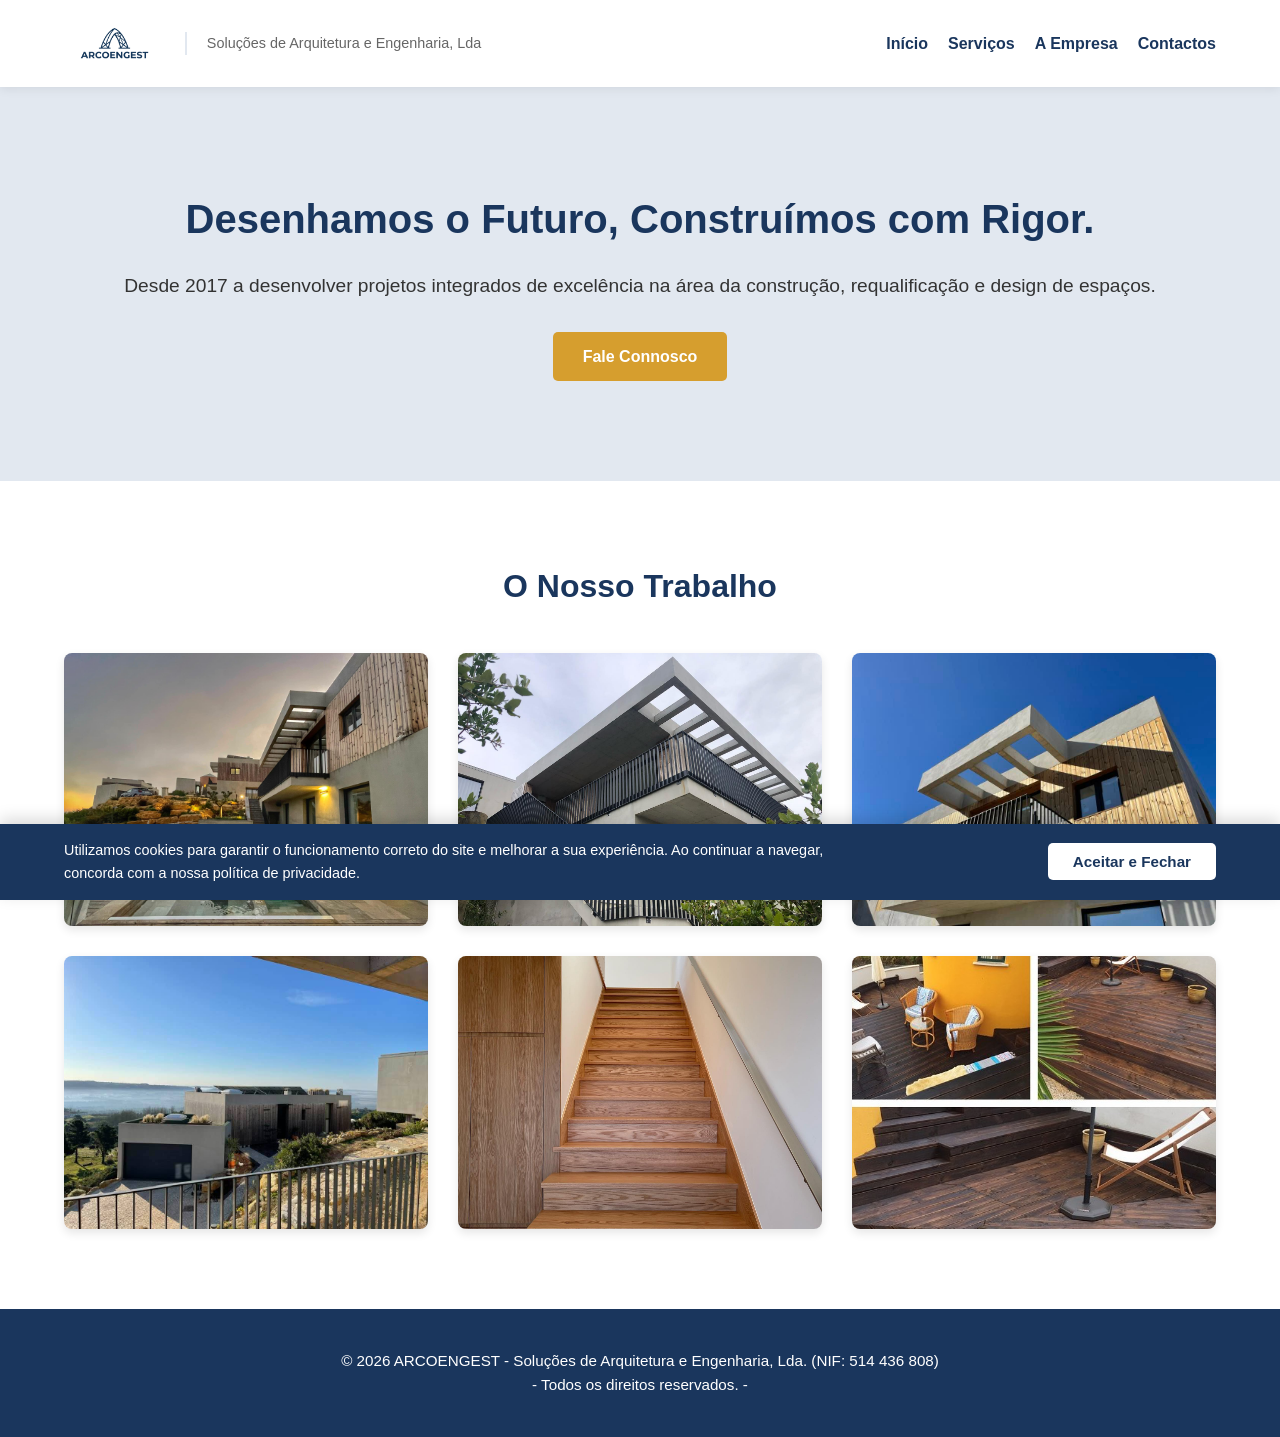
<file: index.html>
<!DOCTYPE html>
<html lang="pt-PT">
<head>
    <meta charset="UTF-8">
    <meta name="viewport" content="width=device-width, initial-scale=1.0">
    <title>ARCOENGEST | Soluções de Arquitetura e Engenharia</title>
    <meta name="description" content="Gabinete de Arquitetura e Engenharia nos Parceiros, Leiria. Desenvolvemos projetos integrados, construção, requalificação e design de espaços com rigor técnico.">
    <meta name="keywords" content="Arquitetura, Engenharia, Leiria, Parceiros, Construção, Requalificação, Obras, Projetos, ARCOENGEST">
    <meta name="author" content="ARCOENGEST">
    <link rel="icon" type="image/svg+xml;charset=utf-8" href="./img_arcoengest/logo2_arcoengest.png">   
    <link rel="stylesheet" href="style.css?v=3">
</head>
<body>

    <header>
        <div class="logo-container">
            <a href="index.html">
                <img src="./img_arcoengest/rbg-logo_arcoengest.png" alt="ARCOENGEST Logo" class="logo-image">
            </a>
            <p class="logo-subtitle">Soluções de Arquitetura e Engenharia, Lda</p>
        </div>

        <button class="menu-toggle" aria-label="Abrir Menu">
            <span class="bar"></span>
            <span class="bar"></span>
            <span class="bar"></span>
        </button>

        <nav class="main-nav">
            <ul>
                <li><a href="index.html">Início</a></li>
                <li><a href="servicos.html">Serviços</a></li>
                <li><a href="empresa.html">A Empresa</a></li>
                <li><a href="contactos.html">Contactos</a></li>
            </ul>
        </nav>
    </header>

    <section class="hero">
        <div class="hero-content">
            <h2>Desenhamos o Futuro, Construímos com Rigor.</h2>
            <p>Desde 2017 a desenvolver projetos integrados de excelência na área da construção, requalificação e design de espaços.</p>
            <a href="contactos.html" class="btn">Fale Connosco</a>
        </div>
    </section>

    <section class="portfolio">
        <h2>O Nosso Trabalho</h2>
        <div class="portfolio-grid">
            <div class="portfolio-item">
                <img src="./img_arcoengest/mangues_1.jpg" alt="Projeto 1">
            </div>
            <div class="portfolio-item">
                <img src="./img_arcoengest/mangues_2.jpg" alt="Projeto 2">
            </div>
            <div class="portfolio-item">
                <img src="./img_arcoengest/mangues_3.jpg" alt="Projeto 3">
            </div>
            <div class="portfolio-item">
                <img src="./img_arcoengest/mangues_4.jpg" alt="Projeto 4">
            </div>
            <div class="portfolio-item">
                <img src="./img_arcoengest/mangues_5.jpg" alt="Projeto 5">
            </div>
            <div class="portfolio-item">
                <img src="./img_arcoengest/nasa_remodelacao.jpg" alt="Projeto 6">
            </div>
        </div>
    </section>

    <footer>
        <div class="footer-bottom">
            <p>
                &copy; 2026 ARCOENGEST - Soluções de <br class="mobile-break">
                Arquitetura e Engenharia, Lda. <br class="mobile-break">
                (NIF: 514&nbsp;436&nbsp;808)
            </p>
            <p>- Todos os direitos reservados. -</p>
        </div>
    </footer>

    <div id="cookie-banner" class="cookie-banner">
        <p>Utilizamos cookies para garantir o funcionamento correto do site e melhorar a sua experiência. Ao continuar a navegar, concorda com a nossa política de privacidade.</p>
        <button id="aceitar-cookies" class="btn cookie-btn">Aceitar e Fechar</button>
    </div>

    <script>
        const menuToggle = document.querySelector('.menu-toggle');
        const mainNav = document.querySelector('.main-nav');

        menuToggle.addEventListener('click', () => {
            menuToggle.classList.toggle('active');
            mainNav.classList.toggle('active');
        });
        // Magia do Aviso de Cookies
        const cookieBanner = document.getElementById('cookie-banner');
        const aceitarBtn = document.getElementById('aceitar-cookies');

        // Se a memória "cookiesAceites" NÃO existir, mostra o banner passado 1 segundo
        if (!localStorage.getItem('cookiesAceites')) {
            setTimeout(() => {
                cookieBanner.classList.add('show');
            }, 1000); // O atraso de 1 segundo dá um toque premium
        }

        // O que acontece quando clica no botão
        aceitarBtn.addEventListener('click', () => {
            localStorage.setItem('cookiesAceites', 'sim'); // Guarda na memória do navegador
            cookieBanner.classList.remove('show'); // Esconde o banner a deslizar para baixo
        });
    </script>

</body>
</html>
</file>
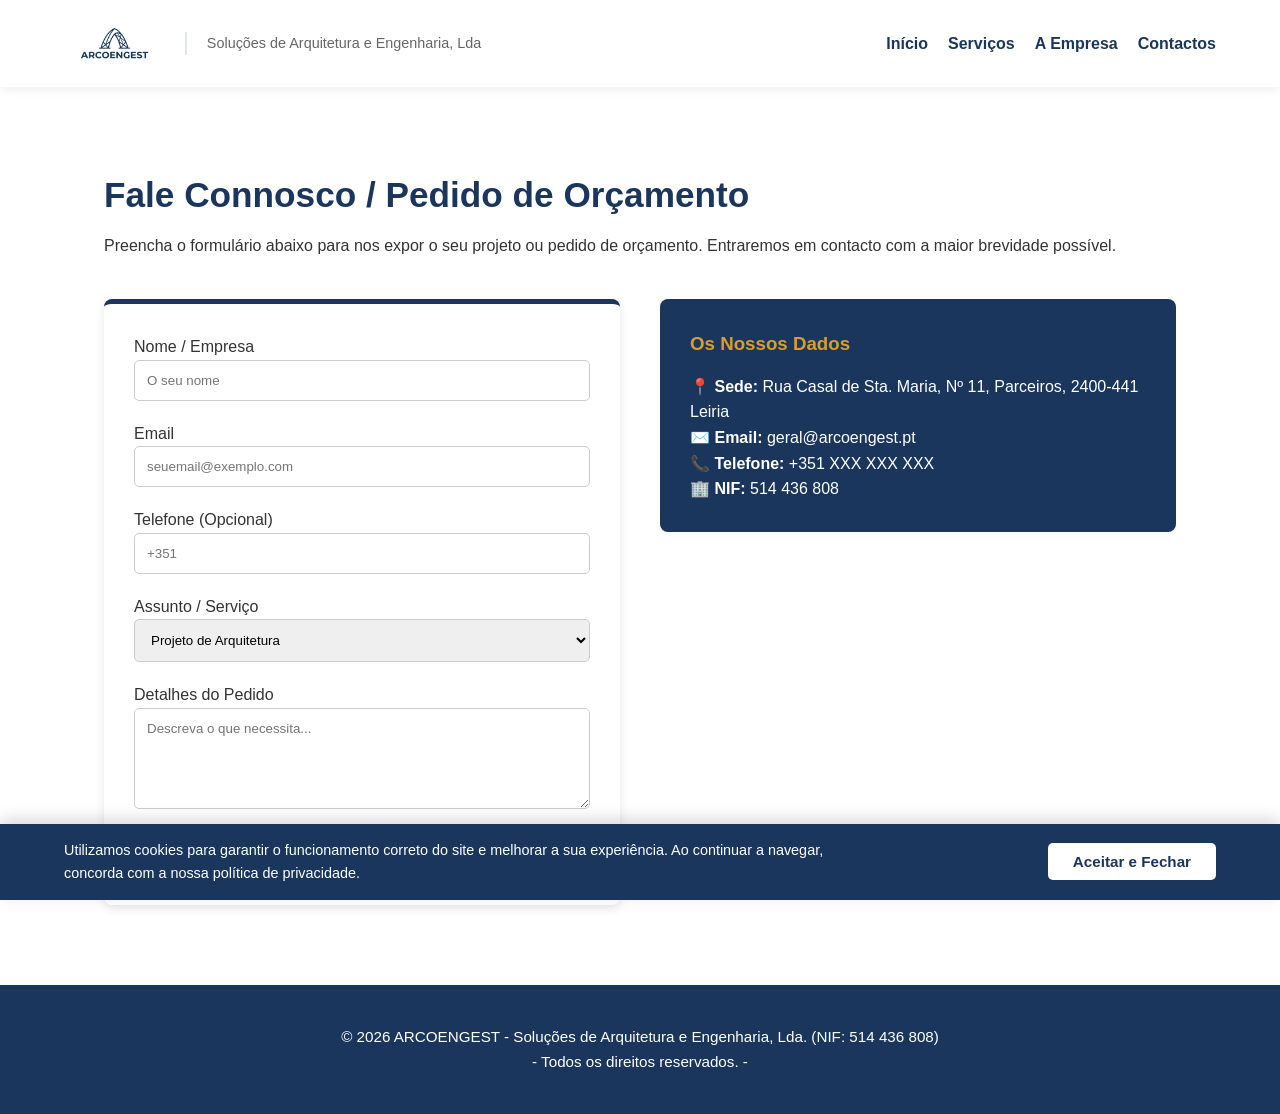
<file: contactos.html>
<!DOCTYPE html>
<html lang="pt-PT">
<head>
    <meta charset="UTF-8">
    <meta name="viewport" content="width=device-width, initial-scale=1.0">
    <title>Contactos | ARCOENGEST</title>
    <meta name="description" content="Gabinete de Arquitetura e Engenharia nos Parceiros, Leiria. Desenvolvemos projetos integrados, construção, requalificação e design de espaços com rigor técnico.">
    <meta name="keywords" content="Arquitetura, Engenharia, Leiria, Parceiros, Construção, Requalificação, Obras, Projetos, ARCOENGEST">
    <meta name="author" content="ARCOENGEST">
    <link rel="icon" type="image/svg+xml;charset=utf-8" href="./img_arcoengest/logo2_arcoengest.png">  
    <link rel="stylesheet" href="style.css?v=3">
</head>
<body>

    <header>
        <div class="logo-container">
            <a href="index.html">
                <img src="./img_arcoengest/rbg-logo_arcoengest.png" alt="ARCOENGEST Logo" class="logo-image">
            </a>
            <p class="logo-subtitle">Soluções de Arquitetura e Engenharia, Lda</p>
        </div>

        <button class="menu-toggle" aria-label="Abrir Menu">
            <span class="bar"></span>
            <span class="bar"></span>
            <span class="bar"></span>
        </button>

        <nav class="main-nav">
            <ul>
                <li><a href="index.html">Início</a></li>
                <li><a href="servicos.html">Serviços</a></li>
                <li><a href="empresa.html">A Empresa</a></li>
                <li><a href="contactos.html">Contactos</a></li>
            </ul>
        </nav>
    </header>

    <section class="contact-page">
        <h2>Fale Connosco / Pedido de Orçamento</h2>
        <p class="contact-intro">Preencha o formulário abaixo para nos expor o seu projeto ou pedido de orçamento. Entraremos em contacto com a maior brevidade possível.</p>

        <div class="contact-grid">
            <div class="contact-form">
                <form action="#" method="POST">
                    <div class="form-group">
                        <label for="nome">Nome / Empresa</label>
                        <input type="text" id="nome" name="nome" required placeholder="O seu nome">
                    </div>
                    <div class="form-group">
                        <label for="email">Email</label>
                        <input type="email" id="email" name="email" required placeholder="seuemail@exemplo.com">
                    </div>
                    <div class="form-group">
                        <label for="telefone">Telefone (Opcional)</label>
                        <input type="tel" id="telefone" name="telefone" placeholder="+351">
                    </div>
                    <div class="form-group">
                        <label for="assunto">Assunto / Serviço</label>
                        <select id="assunto" name="assunto">
                            <option value="arquitetura">Projeto de Arquitetura</option>
                            <option value="engenharia">Projeto de Engenharia</option>
                            <option value="construcao">Construção / Remodelação</option>
                            <option value="outro">Outro assunto</option>
                        </select>
                    </div>
                    <div class="form-group">
                        <label for="mensagem">Detalhes do Pedido</label>
                        <textarea id="mensagem" name="mensagem" rows="5" required placeholder="Descreva o que necessita..."></textarea>
                    </div>
                    <button type="submit" class="btn">Enviar Pedido</button>
                </form>
            </div>

            <div class="contact-info">
                <div class="info-details">
                    <h3>Os Nossos Dados</h3>
                    <p>📍 <strong>Sede:</strong> Rua Casal de Sta. Maria, Nº 11, Parceiros, 2400-441 Leiria</p>
                    <p>✉️ <strong>Email:</strong> geral@arcoengest.pt</p>
                    <p>📞 <strong>Telefone:</strong> +351 XXX XXX XXX</p>
                    <p>🏢 <strong>NIF:</strong> 514 436 808</p>
                </div>
                
                <div class="map-container">
                    <iframe src="https://maps.google.com/maps?q=Rua%20Casal%20de%20Sta.%20Maria,%20N%C2%BA%2011,%20Parceiros,%20Leiria&t=&z=15&ie=UTF8&iwloc=&output=embed" width="100%" height="300" style="border:0;" allowfullscreen="" loading="lazy"></iframe>
                </div>
            </div>
        </div>
    </section>

    <footer>
        <div class="footer-bottom">
            <p>
                &copy; 2026 ARCOENGEST - Soluções de <br class="mobile-break">
                Arquitetura e Engenharia, Lda. <br class="mobile-break">
                (NIF: 514&nbsp;436&nbsp;808)
            </p>
            <p>- Todos os direitos reservados. -</p>
        </div>
    </footer>

    <div id="cookie-banner" class="cookie-banner">
        <p>Utilizamos cookies para garantir o funcionamento correto do site e melhorar a sua experiência. Ao continuar a navegar, concorda com a nossa política de privacidade.</p>
        <button id="aceitar-cookies" class="btn cookie-btn">Aceitar e Fechar</button>
    </div>

    <script>
        // 1. Magia do Menu Mobile
        const menuToggle = document.querySelector('.menu-toggle');
        const mainNav = document.querySelector('.main-nav');
        if(menuToggle && mainNav) {
            menuToggle.addEventListener('click', () => {
                menuToggle.classList.toggle('active');
                mainNav.classList.toggle('active');
            });
        }

        // 2. Magia do Aviso de Cookies
        const cookieBanner = document.getElementById('cookie-banner');
        const aceitarBtn = document.getElementById('aceitar-cookies');

        // Se a memória "cookiesAceites" NÃO existir, mostra o banner passado 1 segundo
        if (!localStorage.getItem('cookiesAceites') && cookieBanner) {
            setTimeout(() => {
                cookieBanner.classList.add('show');
            }, 1000); 
        }

        // O que acontece quando clica no botão "Aceitar"
        if(aceitarBtn) {
            aceitarBtn.addEventListener('click', () => {
                localStorage.setItem('cookiesAceites', 'sim'); // Guarda na memória
                cookieBanner.classList.remove('show'); // Esconde o banner
            });
        }
    </script>
</body>
</html>
</file>
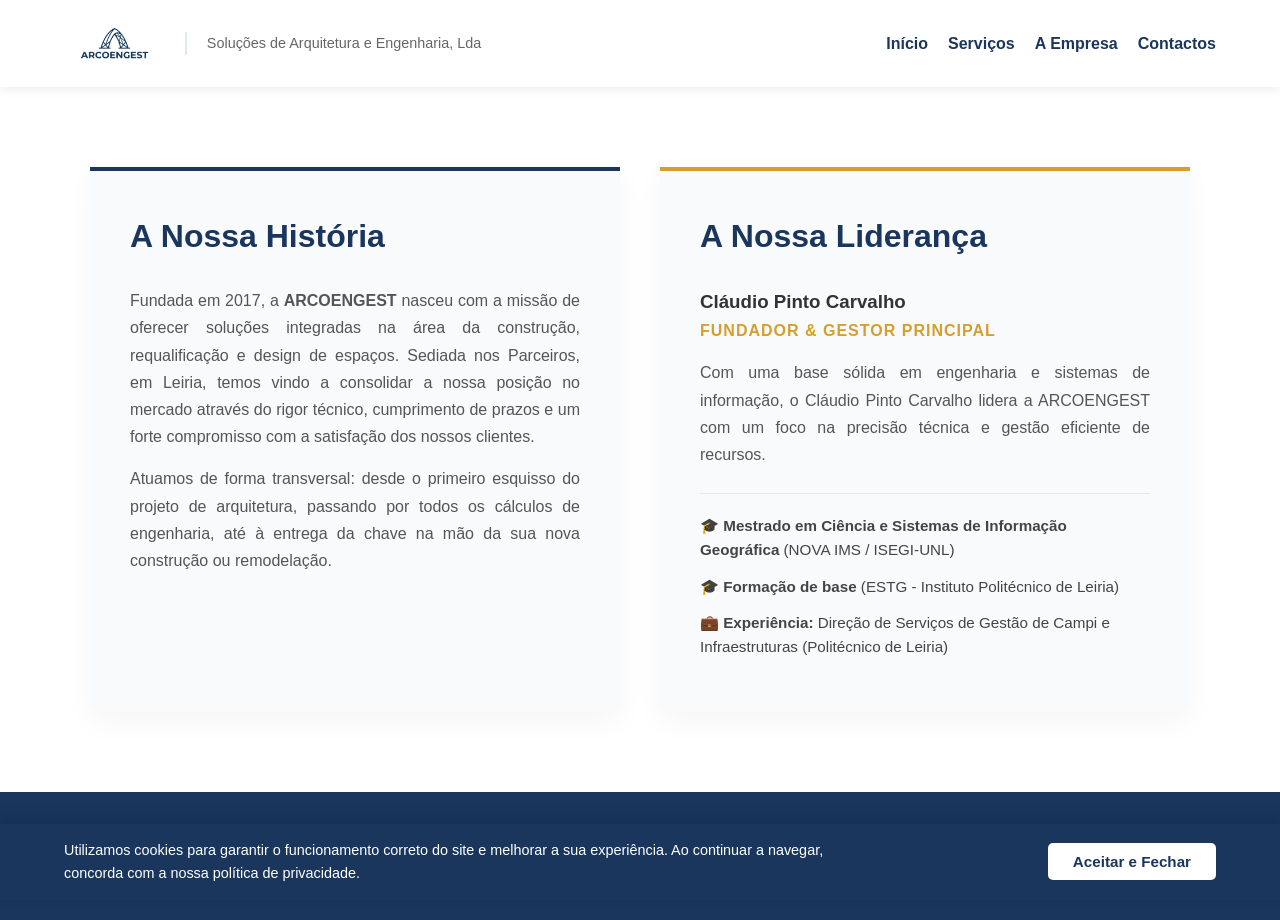
<file: empresa.html>
<!DOCTYPE html>
<html lang="pt-PT">
<head>
    <meta charset="UTF-8">
    <meta name="viewport" content="width=device-width, initial-scale=1.0">
    <title>A Empresa | ARCOENGEST</title>
    <meta name="description" content="Gabinete de Arquitetura e Engenharia nos Parceiros, Leiria. Desenvolvemos projetos integrados, construção, requalificação e design de espaços com rigor técnico.">
    <meta name="keywords" content="Arquitetura, Engenharia, Leiria, Parceiros, Construção, Requalificação, Obras, Projetos, ARCOENGEST">
    <meta name="author" content="ARCOENGEST">
    <link rel="icon" type="image/svg+xml;charset=utf-8" href="./img_arcoengest/logo2_arcoengest.png">  
    <link rel="stylesheet" href="style.css?v=3">
</head>
<body>

    <header>
        <div class="logo-container">
            <a href="index.html">
                <img src="./img_arcoengest/rbg-logo_arcoengest.png" alt="ARCOENGEST Logo" class="logo-image">
            </a>
            <p class="logo-subtitle">Soluções de Arquitetura e Engenharia, Lda</p>
        </div>

        <button class="menu-toggle" aria-label="Abrir Menu">
            <span class="bar"></span>
            <span class="bar"></span>
            <span class="bar"></span>
        </button>

        <nav class="main-nav">
            <ul>
                <li><a href="index.html">Início</a></li>
                <li><a href="servicos.html">Serviços</a></li>
                <li><a href="empresa.html">A Empresa</a></li>
                <li><a href="contactos.html">Contactos</a></li>
            </ul>
        </nav>
    </header>

    <section class="about-section">
        <div class="about-grid">
            
            <div class="about-card history-card">
                <h2>A Nossa História</h2>
                <p>Fundada em 2017, a <strong>ARCOENGEST</strong> nasceu com a missão de oferecer soluções integradas na área da construção, requalificação e design de espaços. Sediada nos Parceiros, em Leiria, temos vindo a consolidar a nossa posição no mercado através do rigor técnico, cumprimento de prazos e um forte compromisso com a satisfação dos nossos clientes.</p>
                <p>Atuamos de forma transversal: desde o primeiro esquisso do projeto de arquitetura, passando por todos os cálculos de engenharia, até à entrega da chave na mão da sua nova construção ou remodelação.</p>
            </div>

            <div class="about-card founder-card">
                <h2>A Nossa Liderança</h2>
                <h3>Cláudio Pinto Carvalho</h3>
                <p class="role">Fundador & Gestor Principal</p>
                <p>Com uma base sólida em engenharia e sistemas de informação, o Cláudio Pinto Carvalho lidera a ARCOENGEST com um foco na precisão técnica e gestão eficiente de recursos.</p>
                
                <ul class="founder-list">
                    <li>🎓 <strong>Mestrado em Ciência e Sistemas de Informação Geográfica</strong> (NOVA IMS / ISEGI-UNL)</li>
                    <li>🎓 <strong>Formação de base</strong> (ESTG - Instituto Politécnico de Leiria)</li>
                    <li>💼 <strong>Experiência:</strong> Direção de Serviços de Gestão de Campi e Infraestruturas (Politécnico de Leiria)</li>
                </ul>
            </div>

        </div>
    </section>

    <footer>
        <div class="footer-bottom">
            <p>
                &copy; 2026 ARCOENGEST - Soluções de <br class="mobile-break">
                Arquitetura e Engenharia, Lda. <br class="mobile-break">
                (NIF: 514&nbsp;436&nbsp;808)
            </p>
            <p>- Todos os direitos reservados. -</p>
        </div>
    </footer>

    <div id="cookie-banner" class="cookie-banner">
        <p>Utilizamos cookies para garantir o funcionamento correto do site e melhorar a sua experiência. Ao continuar a navegar, concorda com a nossa política de privacidade.</p>
        <button id="aceitar-cookies" class="btn cookie-btn">Aceitar e Fechar</button>
    </div>

    <script>
        const menuToggle = document.querySelector('.menu-toggle');
        const mainNav = document.querySelector('.main-nav');

        menuToggle.addEventListener('click', () => {
            menuToggle.classList.toggle('active');
            mainNav.classList.toggle('active');
        });
        // Magia do Aviso de Cookies
        const cookieBanner = document.getElementById('cookie-banner');
        const aceitarBtn = document.getElementById('aceitar-cookies');

        // Se a memória "cookiesAceites" NÃO existir, mostra o banner passado 1 segundo
        if (!localStorage.getItem('cookiesAceites')) {
            setTimeout(() => {
                cookieBanner.classList.add('show');
            }, 1000); // O atraso de 1 segundo dá um toque premium
        }

        // O que acontece quando clica no botão
        aceitarBtn.addEventListener('click', () => {
            localStorage.setItem('cookiesAceites', 'sim'); // Guarda na memória do navegador
            cookieBanner.classList.remove('show'); // Esconde o banner a deslizar para baixo
        });
    </script>

</body>
</html>
</file>
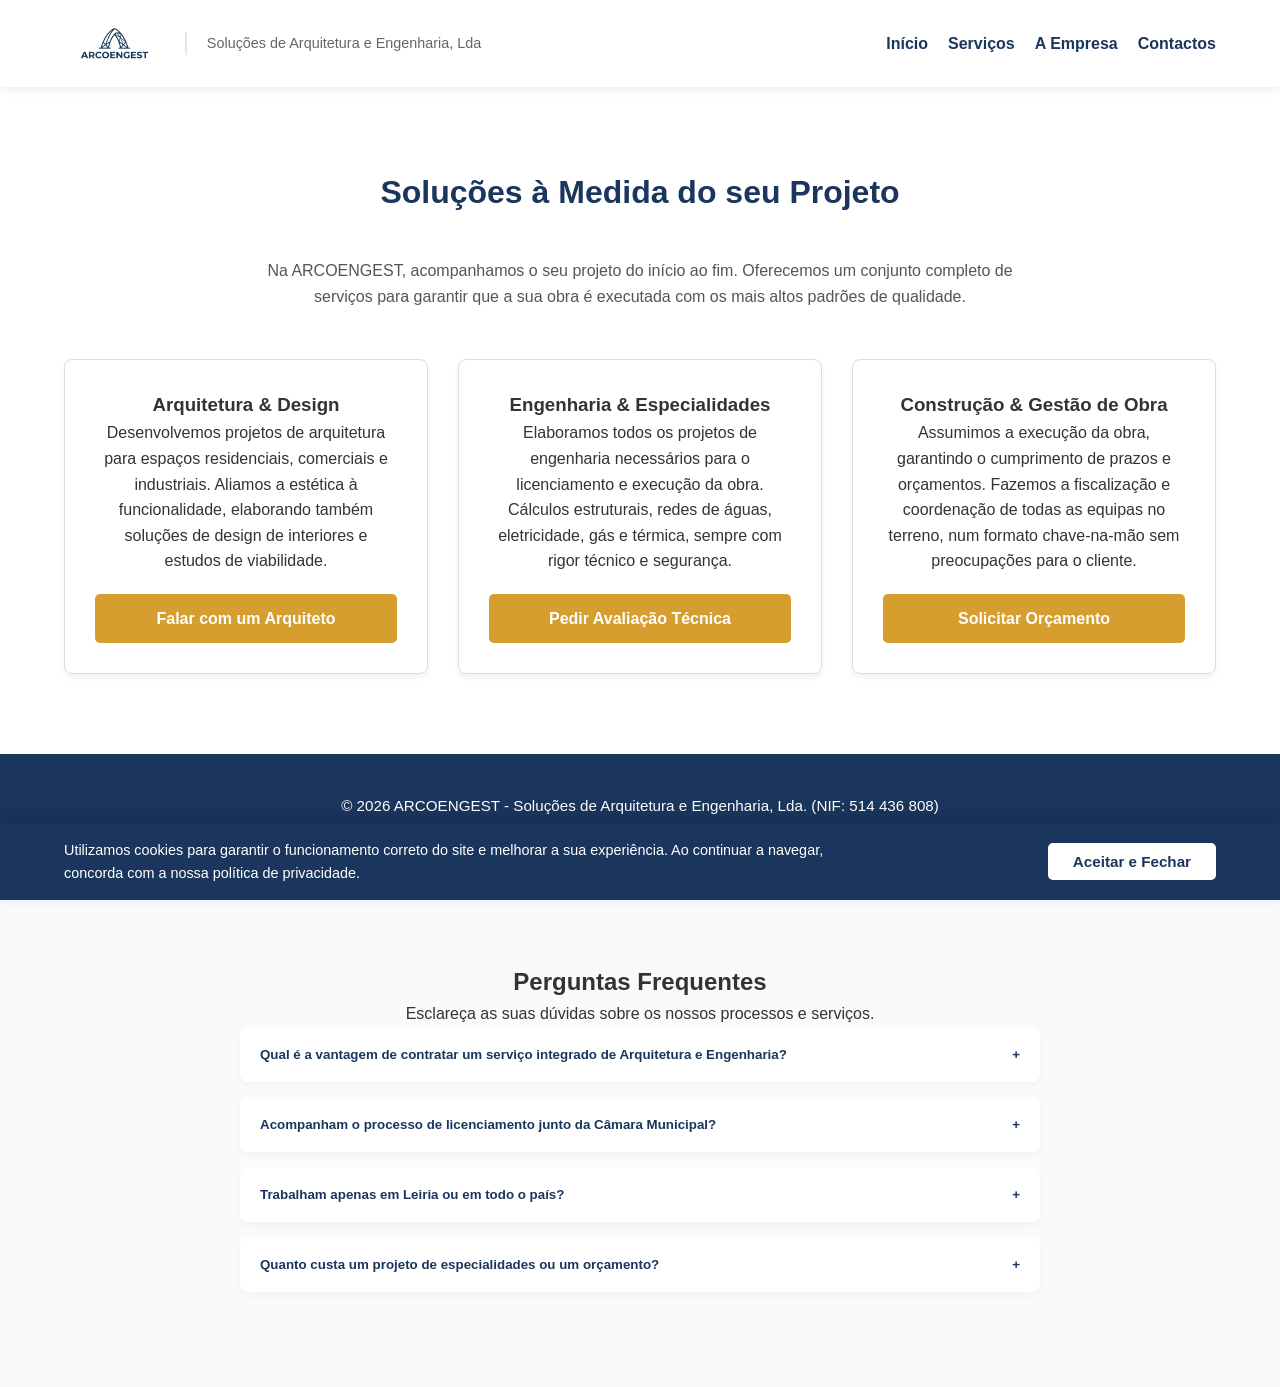
<file: servicos.html>
<!DOCTYPE html>
<html lang="pt-PT">
<head>
    <meta charset="UTF-8">
    <meta name="viewport" content="width=device-width, initial-scale=1.0">
    <title>Serviços | ARCOENGEST</title>
    <meta name="description" content="Gabinete de Arquitetura e Engenharia nos Parceiros, Leiria. Desenvolvemos projetos integrados, construção, requalificação e design de espaços com rigor técnico.">
    <meta name="keywords" content="Arquitetura, Engenharia, Leiria, Parceiros, Construção, Requalificação, Obras, Projetos, ARCOENGEST">
    <meta name="author" content="ARCOENGEST">
    <link rel="icon" type="image/svg+xml;charset=utf-8" href="./img_arcoengest/logo2_arcoengest.png">
    <link rel="stylesheet" href="style.css?v=3">
</head>
<body>

    <header>
        <div class="logo-container">
            <a href="index.html">
                <img src="./img_arcoengest/rbg-logo_arcoengest.png" alt="ARCOENGEST Logo" class="logo-image">
            </a>
            <p class="logo-subtitle">Soluções de Arquitetura e Engenharia, Lda</p>
        </div>

        <button class="menu-toggle" aria-label="Abrir Menu">
            <span class="bar"></span>
            <span class="bar"></span>
            <span class="bar"></span>
        </button>

        <nav class="main-nav">
            <ul>
                <li><a href="index.html">Início</a></li>
                <li><a href="servicos.html">Serviços</a></li>
                <li><a href="empresa.html">A Empresa</a></li>
                <li><a href="contactos.html">Contactos</a></li>
            </ul>
        </nav>
    </header>

    <section class="services" style="padding-top: 80px;">
        <h2>Soluções à Medida do seu Projeto</h2>
        <p style="max-width: 800px; margin: 0 auto 50px auto; color: #555;">Na ARCOENGEST, acompanhamos o seu projeto do início ao fim. Oferecemos um conjunto completo de serviços para garantir que a sua obra é executada com os mais altos padrões de qualidade.</p>
        
        <div class="services-grid">
            <div class="service-card" style="display: flex; flex-direction: column; justify-content: space-between;">
                <div>
                    <h3>Arquitetura & Design</h3>
                    <p>Desenvolvemos projetos de arquitetura para espaços residenciais, comerciais e industriais. Aliamos a estética à funcionalidade, elaborando também soluções de design de interiores e estudos de viabilidade.</p>
                </div>
                <a href="contactos.html" class="btn" style="margin-top: 20px;">Falar com um Arquiteto</a>
            </div>

            <div class="service-card" style="display: flex; flex-direction: column; justify-content: space-between;">
                <div>
                    <h3>Engenharia & Especialidades</h3>
                    <p>Elaboramos todos os projetos de engenharia necessários para o licenciamento e execução da obra. Cálculos estruturais, redes de águas, eletricidade, gás e térmica, sempre com rigor técnico e segurança.</p>
                </div>
                <a href="contactos.html" class="btn" style="margin-top: 20px;">Pedir Avaliação Técnica</a>
            </div>

            <div class="service-card" style="display: flex; flex-direction: column; justify-content: space-between;">
                <div>
                    <h3>Construção & Gestão de Obra</h3>
                    <p>Assumimos a execução da obra, garantindo o cumprimento de prazos e orçamentos. Fazemos a fiscalização e coordenação de todas as equipas no terreno, num formato chave-na-mão sem preocupações para o cliente.</p>
                </div>
                <a href="contactos.html" class="btn" style="margin-top: 20px;">Solicitar Orçamento</a>
            </div>
        </div>
    </section>

    <footer>
        <div class="footer-bottom">
            <p>
                &copy; 2026 ARCOENGEST - Soluções de <br class="mobile-break">
                Arquitetura e Engenharia, Lda. <br class="mobile-break">
                (NIF: 514&nbsp;436&nbsp;808)
            </p>
            <p>- Todos os direitos reservados. -</p>
        </div>
    </footer>

    <section class="faq-section">
        <div class="faq-container">
            <h2>Perguntas Frequentes</h2>
            <p class="faq-subtitle">Esclareça as suas dúvidas sobre os nossos processos e serviços.</p>
            
            <div class="faq-accordion">
                <div class="faq-item">
                    <button class="faq-question">
                        Qual é a vantagem de contratar um serviço integrado de Arquitetura e Engenharia?
                        <span class="faq-icon">+</span>
                    </button>
                    <div class="faq-answer">
                        <p>Ao centralizar a arquitetura e a engenharia na ARCOENGEST, garantimos total compatibilidade entre o design pensado e a viabilidade estrutural. Isto traduz-se em menos derrapagens orçamentais, maior rapidez na obra e ausência de falhas de comunicação entre equipas diferentes.</p>
                    </div>
                </div>

                <div class="faq-item">
                    <button class="faq-question">
                        Acompanham o processo de licenciamento junto da Câmara Municipal?
                        <span class="faq-icon">+</span>
                    </button>
                    <div class="faq-answer">
                        <p>Sim. Cuidamos de todo o processo burocrático, desde a elaboração dos projetos de especialidade exigidos por lei, até à entrega e acompanhamento do processo de licenciamento camarário, garantindo que tudo cumpre as normas em vigor.</p>
                    </div>
                </div>

                <div class="faq-item">
                    <button class="faq-question">
                        Trabalham apenas em Leiria ou em todo o país?
                        <span class="faq-icon">+</span>
                    </button>
                    <div class="faq-answer">
                        <p>Embora a nossa sede seja nos Parceiros, em Leiria, temos capacidade e disponibilidade para estudar e executar projetos noutras regiões do país. Contacte-nos para avaliarmos a viabilidade do seu projeto na sua zona.</p>
                    </div>
                </div>

                <div class="faq-item">
                    <button class="faq-question">
                        Quanto custa um projeto de especialidades ou um orçamento?
                        <span class="faq-icon">+</span>
                    </button>
                    <div class="faq-answer">
                        <p>O custo varia consoante a dimensão da obra, a sua complexidade e as engenharias necessárias. O nosso método passa por fazer uma análise inicial cuidada para apresentar um orçamento feito à medida. Entre em contacto connosco para expor a sua ideia, sem compromisso!</p>
                    </div>
                </div>
            </div>
        </div>
    </section>

    <div id="cookie-banner" class="cookie-banner">
        <p>Utilizamos cookies para garantir o funcionamento correto do site e melhorar a sua experiência. Ao continuar a navegar, concorda com a nossa política de privacidade.</p>
        <button id="aceitar-cookies" class="btn cookie-btn">Aceitar e Fechar</button>
    </div>

    <script>
        // Magia do Menu Mobile
        const menuToggle = document.querySelector('.menu-toggle');
        const mainNav = document.querySelector('.main-nav');
        menuToggle.addEventListener('click', () => {
            menuToggle.classList.toggle('active');
            mainNav.classList.toggle('active');
        });

        // Magia das Perguntas Frequentes (Acordeão)
        const faqItems = document.querySelectorAll('.faq-item');
        faqItems.forEach(item => {
            const question = item.querySelector('.faq-question');
            question.addEventListener('click', () => {
                // Fecha as outras perguntas se abrires uma nova (para manter limpo)
                faqItems.forEach(otherItem => {
                    if (otherItem !== item) {
                        otherItem.classList.remove('active');
                    }
                });
                // Abre/Fecha a pergunta que clicaste
                item.classList.toggle('active');
            });
        });

        // Magia do Aviso de Cookies
        const cookieBanner = document.getElementById('cookie-banner');
        const aceitarBtn = document.getElementById('aceitar-cookies');

        // Se a memória "cookiesAceites" NÃO existir, mostra o banner passado 1 segundo
        if (!localStorage.getItem('cookiesAceites')) {
            setTimeout(() => {
                cookieBanner.classList.add('show');
            }, 1000); // O atraso de 1 segundo dá um toque premium
        }

        // O que acontece quando clica no botão
        aceitarBtn.addEventListener('click', () => {
            localStorage.setItem('cookiesAceites', 'sim'); // Guarda na memória do navegador
            cookieBanner.classList.remove('show'); // Esconde o banner a deslizar para baixo
        });
    </script>

</body>
</html>
</file>
<file: style.css>
/* =========================================
   1. RESET BÁSICO E VARIÁVEIS DE COR
   ========================================= */
* {
    margin: 0;
    padding: 0;
    box-sizing: border-box;
    font-family: 'Segoe UI', Tahoma, Geneva, Verdana, sans-serif;
}

:root {
    --cor-principal: #1A365D;
    --cor-secundaria: #E2E8F0;
    --cor-destaque: #D69E2E;
    --cor-texto: #333333;
}

body {
    color: var(--cor-texto);
    line-height: 1.6;
}

/* =========================================
   2. CABEÇALHO E NAVEGAÇÃO
   ========================================= */
header {
    background-color: white;
    color: var(--cor-principal);
    padding: 1rem 5%;
    display: flex;
    justify-content: space-between;
    align-items: center;
    box-shadow: 0 2px 10px rgba(0,0,0,0.08);
    position: relative;
    z-index: 1000;
}

.logo-container {
    display: flex;
    align-items: center;
    gap: 20px;
}

.logo-image {
    height: 55px; 
    width: auto;
    display: block;
}

.logo-subtitle {
    font-size: 0.9rem;
    color: #666666;
    font-weight: 500;
    border-left: 2px solid var(--cor-secundaria); 
    padding-left: 20px; 
}

nav ul { list-style: none; display: flex; gap: 20px; }
nav a { color: var(--cor-principal); text-decoration: none; font-weight: bold; transition: color 0.3s; }
nav a:hover { color: var(--cor-destaque); }

.menu-toggle { display: none; flex-direction: column; gap: 5px; background: none; border: none; cursor: pointer; padding: 10px; }
.menu-toggle .bar { width: 25px; height: 3px; background-color: var(--cor-principal); border-radius: 2px; transition: all 0.3s ease; }

/* =========================================
   3. SECÇÃO HERO E BOTÕES
   ========================================= */
.hero { background-color: var(--cor-secundaria); padding: 100px 5%; text-align: center; }
.hero h2 { font-size: 2.5rem; color: var(--cor-principal); margin-bottom: 20px; }
.hero p { font-size: 1.2rem; margin-bottom: 30px; }
.btn { display: inline-block; background-color: var(--cor-destaque); color: white; padding: 12px 30px; text-decoration: none; border-radius: 5px; font-weight: bold; transition: background 0.3s; border: none; cursor: pointer; }
.btn:hover { background-color: #B7791F; }

/* =========================================
   4. SERVIÇOS, PORTFÓLIO E FAQ
   ========================================= */
.services, .portfolio, .faq-section { padding: 80px 5%; text-align: center; }
.faq-section { background-color: #F8FAFC; }
.services h2, .portfolio h2 { color: var(--cor-principal); margin-bottom: 40px; font-size: 2rem; }

.services-grid, .portfolio-grid { display: grid; grid-template-columns: repeat(auto-fit, minmax(300px, 1fr)); gap: 30px; max-width: 1200px; margin: 0 auto; }
.service-card { background: white; border: 1px solid #ddd; padding: 30px; border-radius: 8px; box-shadow: 0 4px 6px rgba(0,0,0,0.05); }

.portfolio-item { overflow: hidden; border-radius: 8px; box-shadow: 0 4px 10px rgba(0,0,0,0.1); aspect-ratio: 4 / 3; }
.portfolio-item img { width: 100%; height: 100%; object-fit: cover; transition: transform 0.4s ease; }
.portfolio-item:hover img { transform: scale(1.08); }

.faq-container { max-width: 800px; margin: 0 auto; }
.faq-item { background: white; margin-bottom: 15px; border-radius: 8px; box-shadow: 0 4px 10px rgba(0,0,0,0.03); overflow: hidden; }
.faq-question { width: 100%; text-align: left; background: none; border: none; padding: 20px; font-weight: bold; color: var(--cor-principal); cursor: pointer; display: flex; justify-content: space-between; align-items: center; }
.faq-answer { max-height: 0; overflow: hidden; transition: max-height 0.3s ease; background: white; }
.faq-item.active .faq-answer { max-height: 300px; padding-bottom: 20px; }
.faq-item.active .faq-icon { transform: rotate(45deg); }

/* =========================================
   5. A EMPRESA
   ========================================= */
.about-section { padding: 80px 5%; background-color: white; }
.about-grid { max-width: 1100px; margin: 0 auto; display: grid; grid-template-columns: 1fr 1fr; gap: 40px; }
.about-card { background: #F8FAFC; padding: 40px; border-radius: 0 0 8px 8px; box-shadow: 0 10px 30px rgba(0,0,0,0.04); }
.history-card { border-top: 4px solid var(--cor-principal); }
.founder-card { border-top: 4px solid var(--cor-destaque); }
.about-card h2 { color: var(--cor-principal); font-size: 2rem; margin-bottom: 25px; }
.about-card .role { color: var(--cor-destaque); font-weight: bold; text-transform: uppercase; letter-spacing: 1px; }
.about-card p { margin-bottom: 15px; color: #555; text-align: justify; line-height: 1.7; }
.founder-list { list-style: none; margin-top: 25px; padding-top: 20px; border-top: 1px solid #E2E8F0; }
.founder-list li { margin-bottom: 12px; font-size: 0.95rem; color: #444; }

/* =========================================
   6. CONTACTOS
   ========================================= */
.contact-page { padding: 80px 5%; max-width: 1200px; margin: 0 auto; }
.contact-page h2 { color: var(--cor-principal); font-size: 2.2rem; margin-bottom: 10px; }
.contact-grid { display: grid; grid-template-columns: 1fr 1fr; gap: 40px; margin-top: 40px; }
.contact-form { padding: 30px; background: white; border-radius: 8px; box-shadow: 0 4px 10px rgba(0,0,0,0.1); border-top: 5px solid var(--cor-principal); }
.form-group { margin-bottom: 20px; text-align: left; }
.form-group input, .form-group select, .form-group textarea { width: 100%; padding: 12px; border: 1px solid #ccc; border-radius: 5px; }
.info-details { background: var(--cor-principal); color: white; padding: 30px; border-radius: 8px; margin-bottom: 20px; }
.info-details h3 { color: var(--cor-destaque); margin-bottom: 15px; }
.map-container iframe { border-radius: 8px; width: 100%; height: 300px; }

/* =========================================
   7. RODAPÉ
   ========================================= */
footer { background-color: var(--cor-principal); color: white; text-align: center; padding: 40px 5%; font-size: 0.95rem; }

.mobile-break { display: none; }

/* =========================================
   9. AVISO DE COOKIES (RGPD)
   ========================================= */
.cookie-banner {
    position: fixed;
    bottom: 0;
    left: 0;
    width: 100%;
    background-color: var(--cor-principal);
    color: white;
    padding: 15px 5%;
    display: flex;
    justify-content: space-between;
    align-items: center;
    box-shadow: 0 -5px 15px rgba(0,0,0,0.15);
    z-index: 9999;
    
    /* Prepara a animação (fica escondido para baixo por defeito) */
    transform: translateY(100%); 
    transition: transform 0.6s cubic-bezier(0.16, 1, 0.3, 1);
}

/* Quando o JavaScript adiciona esta classe, o banner sobe */
.cookie-banner.show {
    transform: translateY(0); 
}

.cookie-banner p {
    margin: 0;
    font-size: 0.9rem;
    max-width: 800px;
}

/* O botão do banner tem cores invertidas para destacar no fundo escuro */
.cookie-btn {
    background-color: white;
    color: var(--cor-principal);
    padding: 10px 25px;
    font-size: 0.95rem;
    margin-left: 20px;
    white-space: nowrap;
}

.cookie-btn:hover {
    background-color: var(--cor-secundaria);
    color: var(--cor-principal);
}

/* =========================================
   8. REGRAS EXCLUSIVAS PARA TELEMÓVEL
   ========================================= */
@media (max-width: 768px) {
    /* Header & Menu */
    .logo-subtitle { display: none; }
    .menu-toggle { display: flex; }
    .main-nav { display: none; position: absolute; top: 100%; left: 0; width: 100%; background-color: white; box-shadow: 0 4px 6px rgba(0,0,0,0.1); z-index: 99; }
    .main-nav.active { display: block; }
    .main-nav ul { flex-direction: column; gap: 0;}
    .main-nav li { border-bottom: 1px solid #f1f5f9; text-align: center; }
    .main-nav a { display: block; padding: 15px; }
    
    /* Animação Hamburger */
    .menu-toggle.active .bar:nth-child(1) { transform: translateY(8px) rotate(45deg); }
    .menu-toggle.active .bar:nth-child(2) { opacity: 0; }
    .menu-toggle.active .bar:nth-child(3) { transform: translateY(-8px) rotate(-45deg); }

    /* Estrutura Geral */
    section, .hero, .about-section, .contact-page, .faq-section { padding: 40px 5%; }
    
    /* Forçar 1 Coluna em Tudo */
    .services-grid, .about-grid, .portfolio-grid, .contact-grid, .footer-grid { grid-template-columns: 1fr !important; gap: 20px; }

    /* Tipografia Mobile */
    h2, .hero h2, .contact-page h2 { font-size: 1.5rem !important; margin-bottom: 15px; }
    p, .hero p, .contact-intro { font-size: 0.95rem; }
    .btn { display: block; width: 100%; text-align: center; }

    /* Ajustes Empresa (Centrar Tudo) */
    .about-card { padding: 25px 20px; text-align: center; border-radius: 8px !important; margin-bottom: 10px; }
    .about-card p { text-align: center !important; font-size: 0.95rem; }
    .founder-list { display: table; margin: 20px auto 0 auto; text-align: left; padding-top: 15px; }
    .founder-list li { font-size: 0.85rem; }

    /* Ajustes Contactos & Mapa */
    .contact-form { padding: 20px; }
    .map-container iframe { height: 250px; }

    /* FAQ Mobile */
    .faq-question { font-size: 0.95rem; padding: 15px; }
    .faq-answer p { padding: 0 15px 0px 15px; font-size: 0.9rem; }

    /* Forçar o iPhone a deixar o NIF a branco e não clicável */
    footer a, footer a[href^="tel"] { color: white !important; text-decoration: none !important; pointer-events: none; }

    .mobile-break { display: block; }

    /* Ajustes das Cookies para Telemóvel */
    .cookie-banner {
        flex-direction: column;
        text-align: center;
        padding: 20px 5%;
    }
    .cookie-btn {
        margin-left: 0;
        margin-top: 15px;
        width: 100%;
    }
}
</file>
